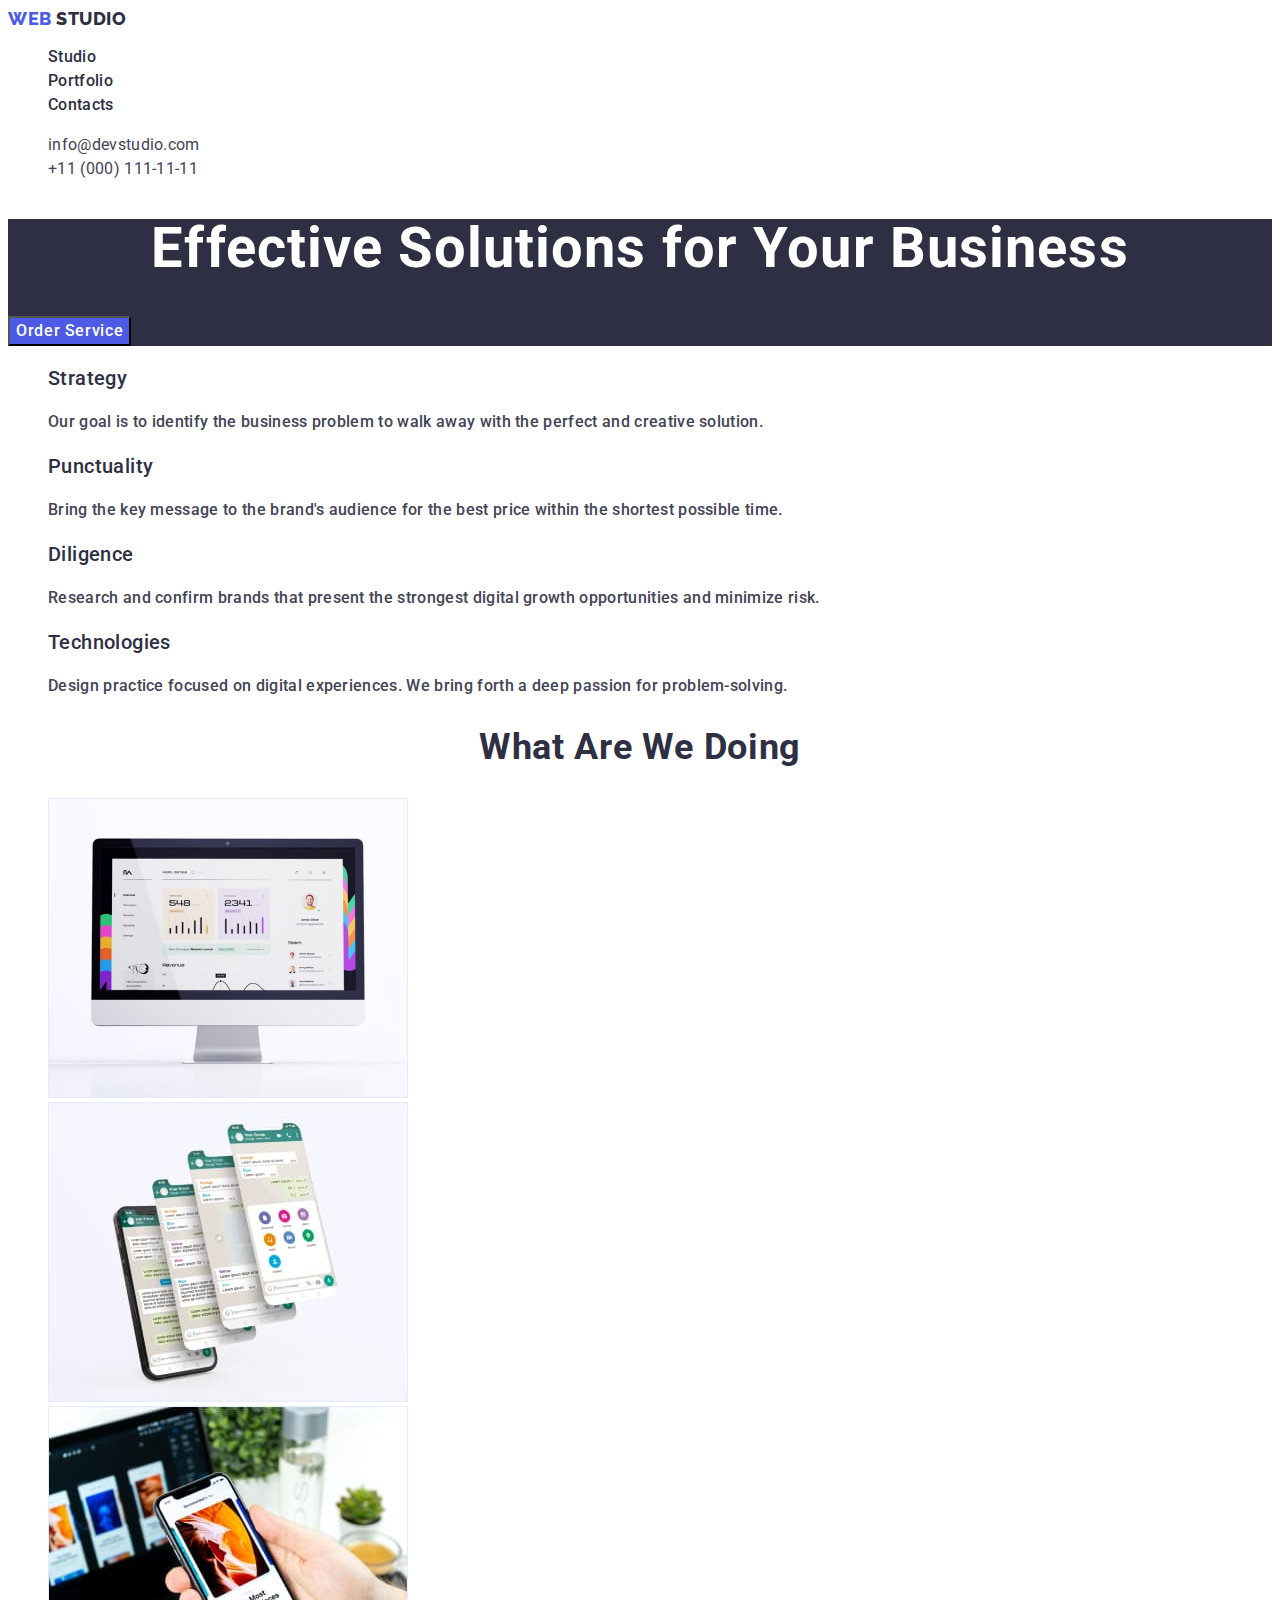
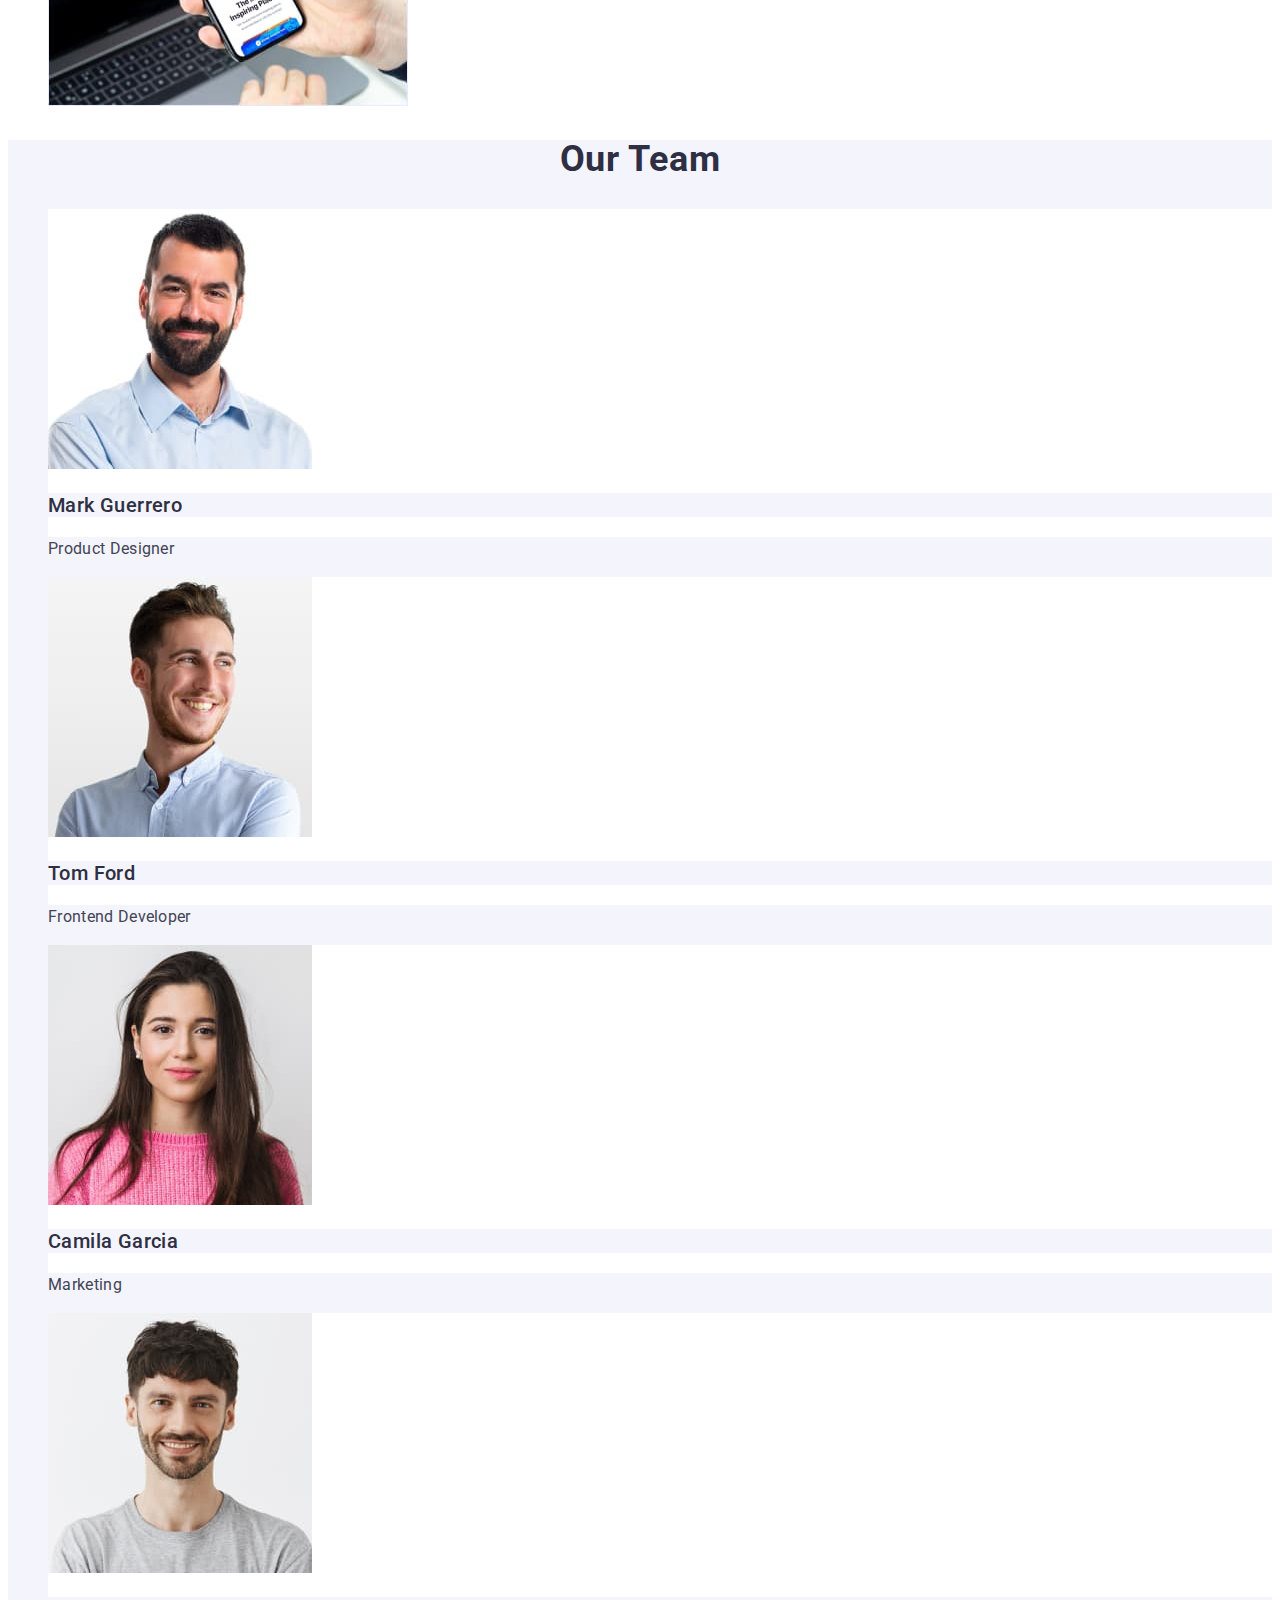
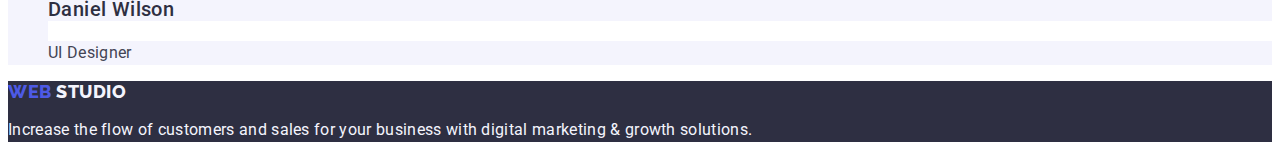
<file: index.html>
<!DOCTYPE html>
<html lang="en">
<head>
    <meta charset="UTF-8">
    <meta http-equiv="X-UA-Compatible" content="IE=edge">
    <meta name="viewport" content="width=device-width, initial-scale=1.0">
    <title>Document</title>
    <link rel="preconnect" href="https://fonts.googleapis.com">
<link rel="preconnect" href="https://fonts.gstatic.com" crossorigin>
<link href="https://fonts.googleapis.com/css2?family=Montserrat:ital,wght@0,600;1,400&family=Poppins:ital,wght@0,800;1,800&display=swap" rel="stylesheet">
<link rel="preconnect" href="https://fonts.googleapis.com">
<link rel="preconnect" href="https://fonts.gstatic.com" crossorigin>
<link href="https://fonts.googleapis.com/css2?family=Montserrat:ital,wght@0,600;1,400&family=Poppins:ital,wght@0,800;1,800&family=Roboto:wght@400;500;700&display=swap" rel="stylesheet">
<link rel="preconnect" href="https://fonts.googleapis.com">
<link rel="preconnect" href="https://fonts.gstatic.com" crossorigin>
<link href="https://fonts.googleapis.com/css2?family=Raleway:wght@800&display=swap" rel="stylesheet">
    <link rel="stylesheet" href="css/styles.css">
</head>
<body class="page">
    <header class="header">
        <nav class="nav">
            <a class="logo-link link"
                href="./index.html">Web <span class="logo-link span">Studio</span> </a>
                <ul class="nav-list list">
                    <li class="nav-item"> <a class="nav-link link"
                        href="./index.html">Studio</a></li>
                    <li class="nav-item"> <a class="nav-link link"
                        href="./portfolio.html">Portfolio</a></li>
                    <li class="nav-item"> <a class="nav-link link"
                        href="">Contacts</a></li>
                </ul>    
        </nav>    
            <address class="address">
                <ul  class="address-list list">
                    <li class="address-item"><a href="mailto:info@devstudio.com" class="phone link">info@devstudio.com</a></li>
                    <li class="address-item"><a href="tel:+110001111111" class="phone link">+11 (000) 111-11-11</a></li>             
                </ul> 
            </address>
    </header>
    <main class="main">
         <!-- №1 -->   
        <section class="section">        
            <h1 class="title">
                Effective Solutions for Your Business
            </h1>
                <button type="button" class="btn"> Order Service </button>
        </section>    
               <!-- №2 -->   
    <section class="section-content">   
            <h2 hidden>Advantages</h2>
                <ul class="section-content list list">
                    <li class="section-content item">
                        <h3 class="section-content">Strategy</h3>
                        <p class="section-content-text">Our goal is to identify the business
                        problem to walk away with the perfect and creative solution.</p>
                    </li>
                    <li>
                        <h3 class="section-content">Punctuality</h3>
                        <p class="section-content-text">Bring the key message to the brand's audience for the best price within the shortest possible time. </p>
                    </li>
                    <li>   
                        <h3 class="section-content">Diligence</h3>
                        <p class="section-content-text">Research and confirm brands that present the strongest digital growth opportunities and minimize risk. </p>    
                    </li>
                     <li>
                        <h3 class="section-content">Technologies</h3>                 
                        <p class="section-content-text">Design practice focused on digital experiences. We bring forth a deep passion for problem-solving. </p>
                    </li>    
                </ul>
    </section> 
          <!-- №3 -->       
    <section class="section-img">      
            <h2 class="section-img-title">What are we doing</h2>
                <ul class="section-img list">
                    <li class="section-img item">
                    <img src="./images/Rectangle71@2x.jpg" alt="monitor" width="360" height="300" class="section-img img"></li>
                    <li class="section-img item">
                    <img src="./images/Rectangle71.jpg" alt="mesenger" width="360" height="300" class="section-img img"></li>
                    <li class="section-img item">
                    <img src="./images/Rectangle7(2).jpg" alt="smartphone" width="360" height="300" class="section-img img"></li>
                </ul>
    </section>       
              <!-- №4 -->      
     <section class="section-team">      
            <h2 class="teacher-title">Our Team</h2>
            <ul class="section-team-list list">
                <li class="section-team-item">
                <img src="./images/img.jpg" alt="teacher" width="264" height="260" class="section-team img"><h3 class="section-team name">Mark Guerrero</h3> <p class="section-team job-title">Product Designer</p> </li>
                <li class="section-team-item">
               <img src="./images/img(1).jpg" alt="teacher" width="264" height="260" class="section-team img"><h3 class="section-team name">Tom Ford</h3> <p class="section-team job-title"> Frontend Developer</p></li>
                <li class="section-team-item">
                <img src="./images/img(2).jpg" alt="teacher" width="264" height="260" class="section-team img"><h3 class="section-team name">Camila Garcia</h3> <p class="section-team job-title">Marketing</p></li>
                <li class="section-team-item">
                <img src="./images/img(3).jpg" alt="teacher" width="264" height="260" class="section-team img"><h3 class="section-team name">Daniel Wilson</h3> <p class="section-team job-title"> UI Designer</p></li>
            </ul>
    </section>     
    </main>
    <footer class="footer">
        <a class="logo-link link"
        href="./index.html">Web <span class="logo-link-span">Studio</span> </a>
        <p class="footer-text">Increase the flow of customers and sales for your business with digital marketing & growth solutions.</p>
    </footer>
</body>
</html>
</file>
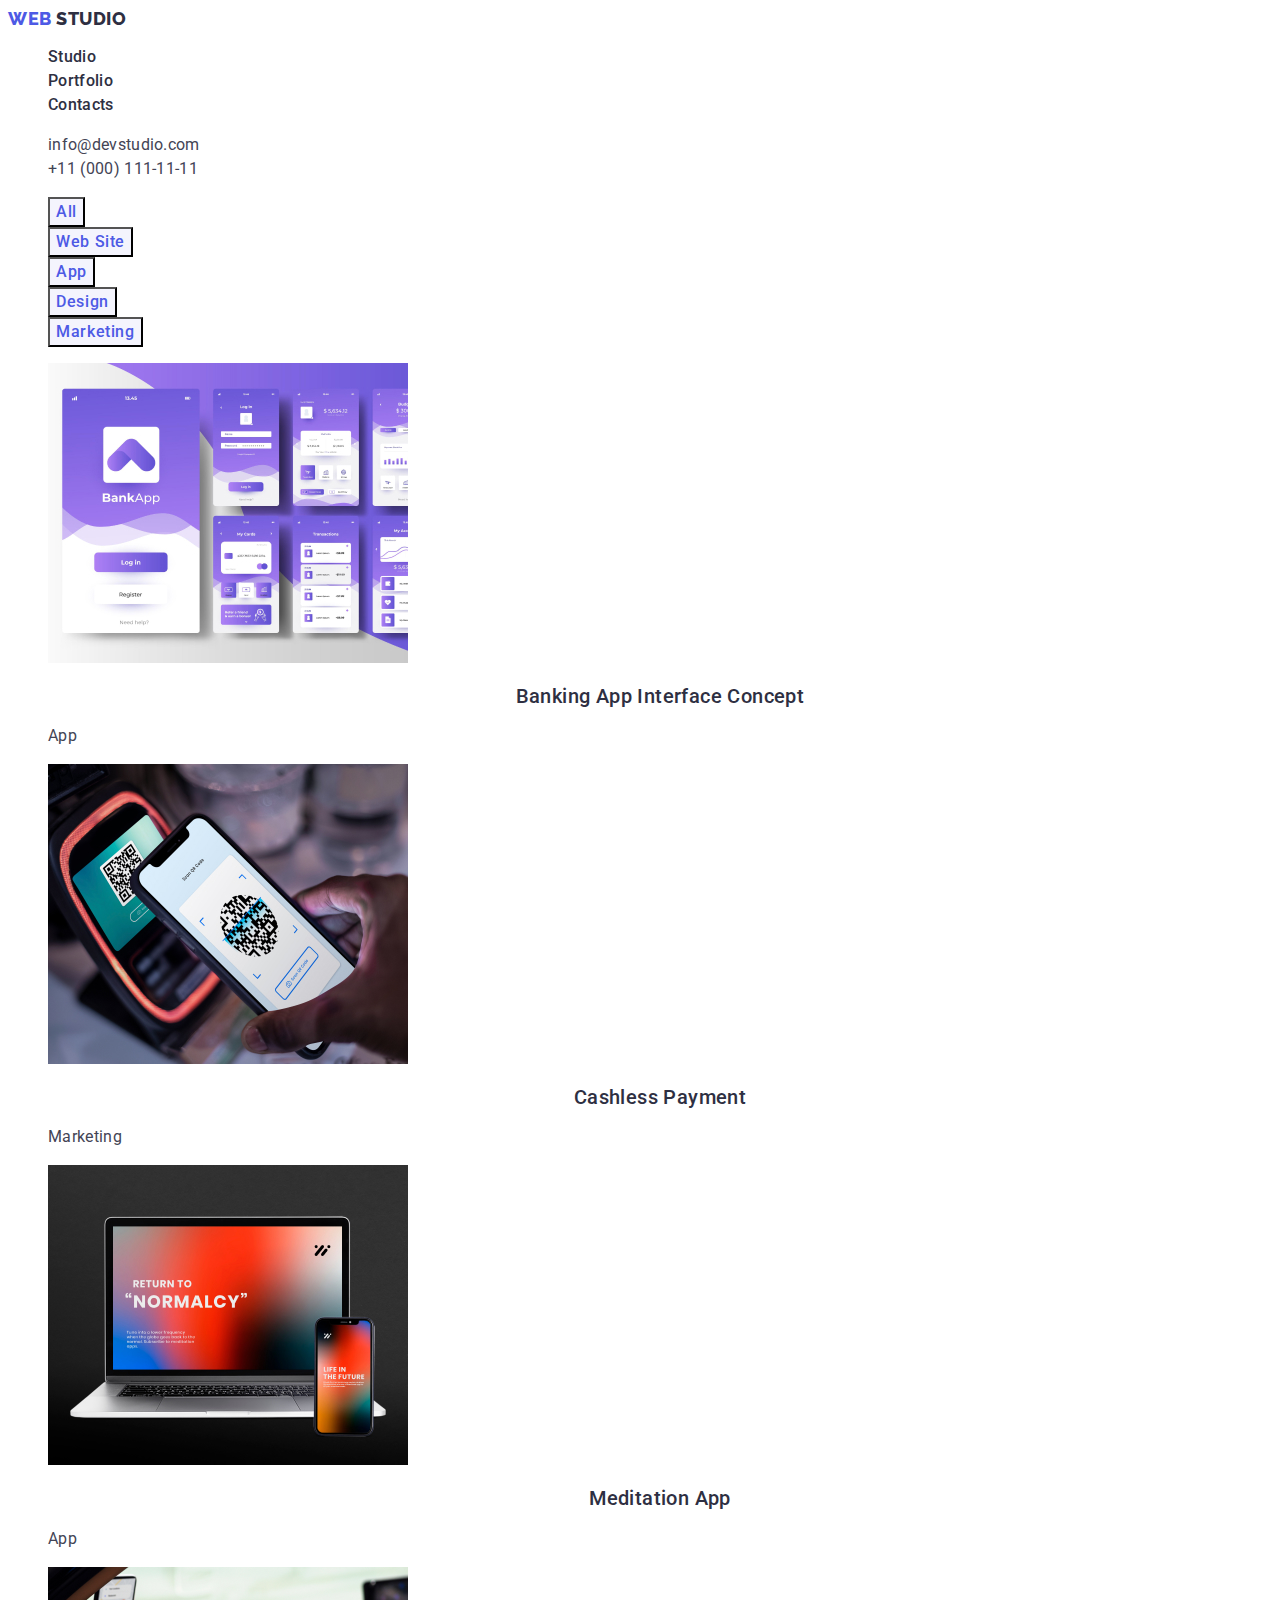
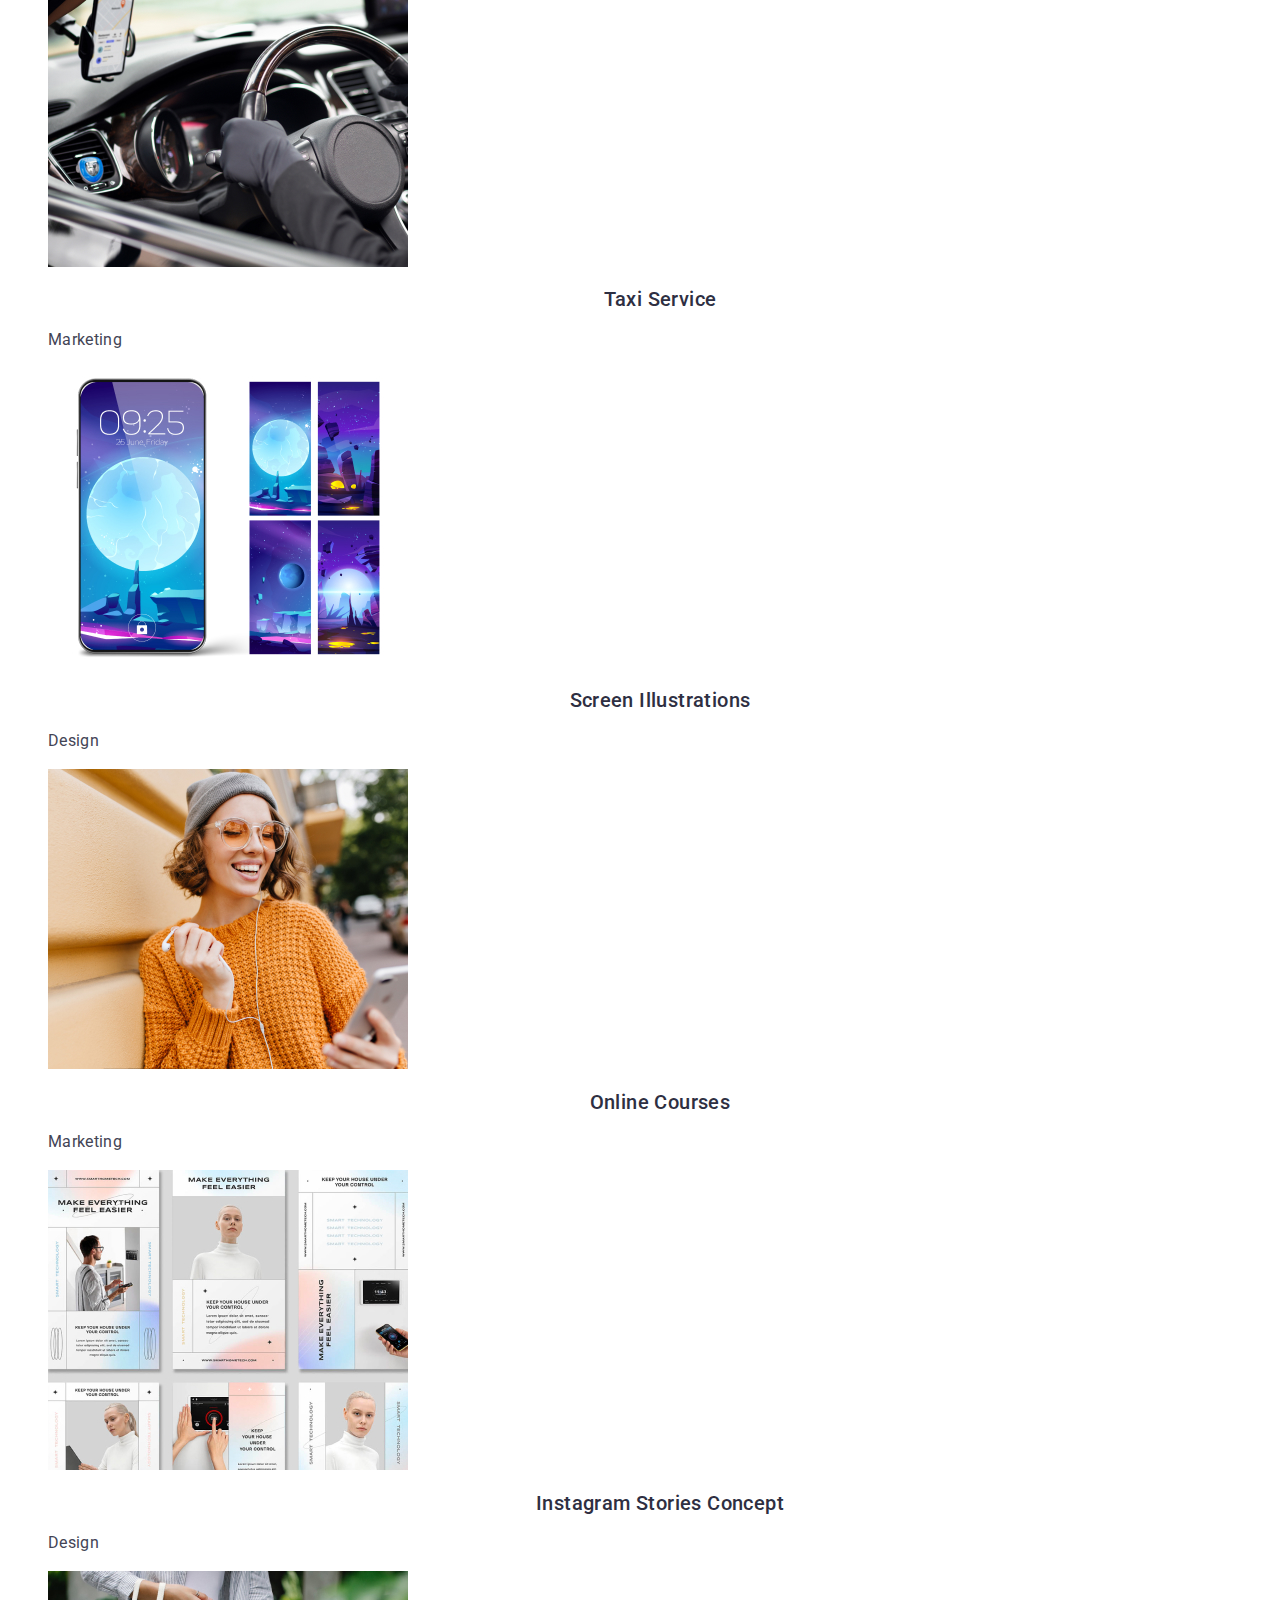
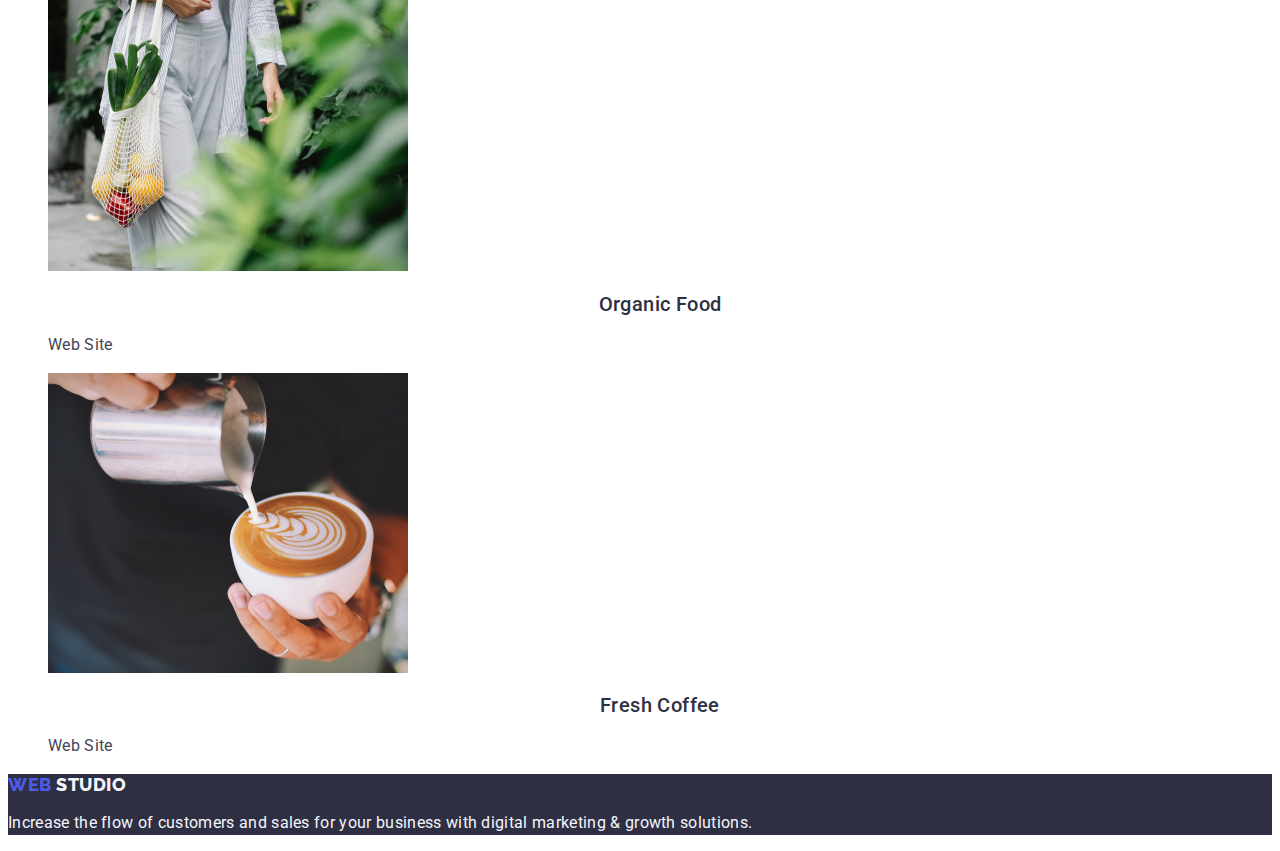
<file: portfolio.html>
<!DOCTYPE html>
<html lang="en">
<head>
    <meta charset="UTF-8">
    <meta http-equiv="X-UA-Compatible" content="IE=edge">
    <meta name="viewport" content="width=device-width, initial-scale=1.0">
    <title>Portfolio</title>
    <link rel="preconnect" href="https://fonts.googleapis.com">
<link rel="preconnect" href="https://fonts.gstatic.com" crossorigin>
<link href="https://fonts.googleapis.com/css2?family=Montserrat:ital,wght@0,600;1,400&family=Poppins:ital,wght@0,800;1,800&display=swap" rel="stylesheet">
<link rel="preconnect" href="https://fonts.googleapis.com">
<link rel="preconnect" href="https://fonts.gstatic.com" crossorigin>
<link href="https://fonts.googleapis.com/css2?family=Montserrat:ital,wght@0,600;1,400&family=Poppins:ital,wght@0,800;1,800&family=Roboto:wght@400;500;700&display=swap" rel="stylesheet">
<link rel="preconnect" href="https://fonts.gstatic.com" crossorigin>
<link href="https://fonts.googleapis.com/css2?family=Raleway:wght@800&display=swap" rel="stylesheet">
    <link rel="stylesheet" href="css/styles.css">
</head>
<body class="page">
    <header class="header">
        <nav class="nav">
            <a class="logo-link link"
                href="./index.html">Web <span class="logo-link span">Studio</span> </a>
                <ul class="nav-list list">
                    <li class="nav-item"> <a class="nav-link link"
                        href="./index.html">Studio</a></li>
                    <li class="nav-item"> <a class="nav-link link"
                        href="./portfolio.html">Portfolio</a></li>
                    <li class="nav-item"> <a class="nav-link link"
                        href="">Contacts</a></li>
                </ul>    
        </nav>    
            <address class="address">
                <ul class="address-list list">
                    <li class="address-item"><a href="mailto:info@devstudio.com" class="phone link">info@devstudio.com</a></li>
                    <li class="address-item"><a href="tel:+110001111111" class="phone link">+11 (000) 111-11-11</a></li>             
                </ul> 
            </address>
    </header>
    <main class="main">
        <section class="section-filters">
            <h1 hidden>images</h1>
            <ul class="filters-list list">
                <li class="filters-item"><button type="button" class="filters-btn">All</button></li>
                <li class="filters-item"><button type="button" class="filters-btn">Web Site</button></li>
                <li class="filters-item"><button type="button" class="filters-btn">App</button></li>
                <li class="filters-item"><button type="button" class="filters-btn">Design</button></li>
                <li class="filters-item"><button type="button" class="filters-btn">Marketing</button></li>
            </ul>
                   <ul class="project-list list">
                <li class="project-item">
                    <a class="link">
                        <img src="./images/img4.jpg" alt="Banking app" width="360">
                        <h2 class="team-title">Banking App Interface Concept</h2> <p class="section-content-text">App</p></a> </li>
                <li class="project-item">
                    <a class="link"><img src="./images/img5.jpg" alt="teacher"  class="projecr-img" width="360">
                        <h2 class="team-title">Cashless Payment</h2> <p class="section-content-text">Marketing</p></a></li>
                <li class="project-item">
                    <a class="link"><img src="./images/img10.jpg" alt="teacher" class="projecr-img" width="360">
                        <h2 class="team-title">Meditation App</h2> <p class="section-content-text">App</p></a></li>
                <li class="project-item">
                    <a class="link"><img src="./images/img6.jpg" alt="teacher" class="projecr-img" width="360">
                        <h2 class="team-title">Taxi Service</h2> 
                    <p class="section-content-text">Marketing </p></a></li>
                <li class="project-item">
                    <a class="link"><img src="./images/img7.jpg" alt="teacher" class="projecr-img" width="360">
                        <h2 class="team-title">Screen Illustrations</h2> <p class="section-content-text"> Design</p></a></li>
                <li class="project-item">
                  <a class="link"><img src="./images/img8.jpg" alt="teacher" class="projecr-img" width="360">
                        <h2 class="team-title">Online Courses</h2> <p class="section-content-text">Marketing</p></a></li>
                <li class="project-item">
                    <a class="link"><img src="./images/img11.jpg" alt="teacher" class="projecr-img" width="360">
                        <h2 class="team-title">Instagram Stories Concept</h2> <p class="section-content-text">Design</p></a></li>
                <li class="project-item">
                    <a class="link"><img src="./images/img9.jpg" alt="teacher" class="projecr-img" width="360">
                        <h2 class="team-title">Organic Food</h2> <p class="section-content-text">Web Site</p></a></li>
                <li class="project-item">
                    <a class="link"><img src="./images/img12.jpg" alt="teacher" class="projecr-img" width="360">
                        <h2 class="team-title">Fresh Coffee</h2> <p class="section-content-text">Web Site</p></a></li>
            </ul>
        </section>      
    </main>
    <footer class="footer">
        <a class="logo-link link"
        href="./index.html">Web <span class="logo-link-span">Studio</span></a>
        <p class="footer-text">Increase the flow of customers and sales for your business with digital marketing & growth solutions.</p>
    </footer>


    
</body>
</html>
</file>
<file: css/styles.css>
body{
    font-family: var(--primary-font);
    color: #434455 ;
    background-color: #ffffff ;
}
:root{
--primary-font:'Roboto',sans-serif;
--primary-black-color:#404bbf ;
--primary-white-color:#ffffff;
--font-color: #434455;
--title-color:#2E2F42;
}
.logo-link{
    font-family: 'Raleway',sans-serif;
    font-style: normal;
    font-weight: 800;
    font-size: 18px;
    line-height: 1.17;
letter-spacing: 0.03em;
text-transform: uppercase;
color: #4d5ae5 ;
    
}
.span{
    color: #2e2f42;
}
.nav-link {
font-weight: 500;
font-size: 16px;
line-height: 1.5;
letter-spacing: 0.02em;
color: #2E2F42;
}
.list{
    list-style: none;
}
.link{
    text-decoration:none
}
.link:hover,
.link:focus {
    color: #404bbf;
}
.nav-link .address-item:hover
.nav-link .address-item:focus
{
   color:  #404bbf;

}
address{
font-style: normal;
}

.phone{
    font-family: 'Roboto', sans-serif;
    font-weight: 400;
    font-size: 16px;
    line-height: 1.5;
    letter-spacing: 0.02em;
    color: var(--font-color);
    }
.section{
    background-color: #2E2F42;
}
.title{
    font-family: 'Roboto'sans-serif;
font-size: 56px;
line-height: 1.07;
text-align: center;
letter-spacing: 0.02em;
color: #FFFFFF;
}
.btn{
    background-color: #4D5AE5;
    font-family: 'Roboto',sans-serif;
font-style: normal;
font-weight: 500;
font-size: 16px;
line-height: 1.5;
letter-spacing: 0.04em;
color: #FFFFFF;
cursor: pointer 
}
button:focus{
   background-color:  #404BBF;
}
button:hover {
    background-color: #404BBF;   
}
.section-content{
    font-family: 'Roboto',sans-serif;
font-style: normal;
font-weight: 500;
font-size: 20px;
line-height: 1.2;
letter-spacing: 0.02em;
color: #2E2F42;
}
.section-content-text{
    font-size: 16px;
line-height: 1.5;
letter-spacing: 0.02em;
color: #434455;
background-color: #FFFFFF;
}
.section-img-title{
    font-size: 36px;
    line-height: 1.11;
    text-align: center;
    letter-spacing: 0.02em;
    color: #2E2F42;
    text-transform: capitalize;
}
.section-team-item{
    background-color: #FFFFFF;
}
    .team-title{
        font-weight: 500;
        font-size: 20px;
line-height: 1.2;
text-align: center;
letter-spacing: 0.02em;
text-transform: capitalize;
color: #2E2F42;
    }
.teacher-title{
    font-size: 36px;
    line-height: 1.11;
    text-align: center;
    letter-spacing: 0.02em;
    text-transform: capitalize;
    color:var(--title-color)
}
    .section-team
    {
        background-color: #F4F4FD;
    }
    .name{
        font-weight: 500;
font-size: 20px;
line-height: 1.2;
letter-spacing: 0.02em;
color: #2E2F42;
    }
    .job-title{
        line-height: 1.5;
letter-spacing: 0.02em;
color: #434455;
    }
    .footer{
        background-color: #2E2F42;
    }
.logo-link-span{
    color: #F4F4FD;
}
.footer-text{
    line-height: 1.5;
letter-spacing: 0.02em;
color: #F4F4FD;
}
.filters-btn{
    font-family: 'Roboto', sans-serif;
font-weight: 500;
font-size: 16px;
line-height: 1.5;
text-align: center;
letter-spacing: 0.04em;
color:#4d5ae5 ;
background-color: #F4F4FD;
cursor: pointer 
}
.filters-btn:hover{
    color: #FFFFFF;
    background-color: #404BBF
}
.filters-btn:focus{
    color: #FFFFFF;
    background-color: #404BBF
}
</file>
